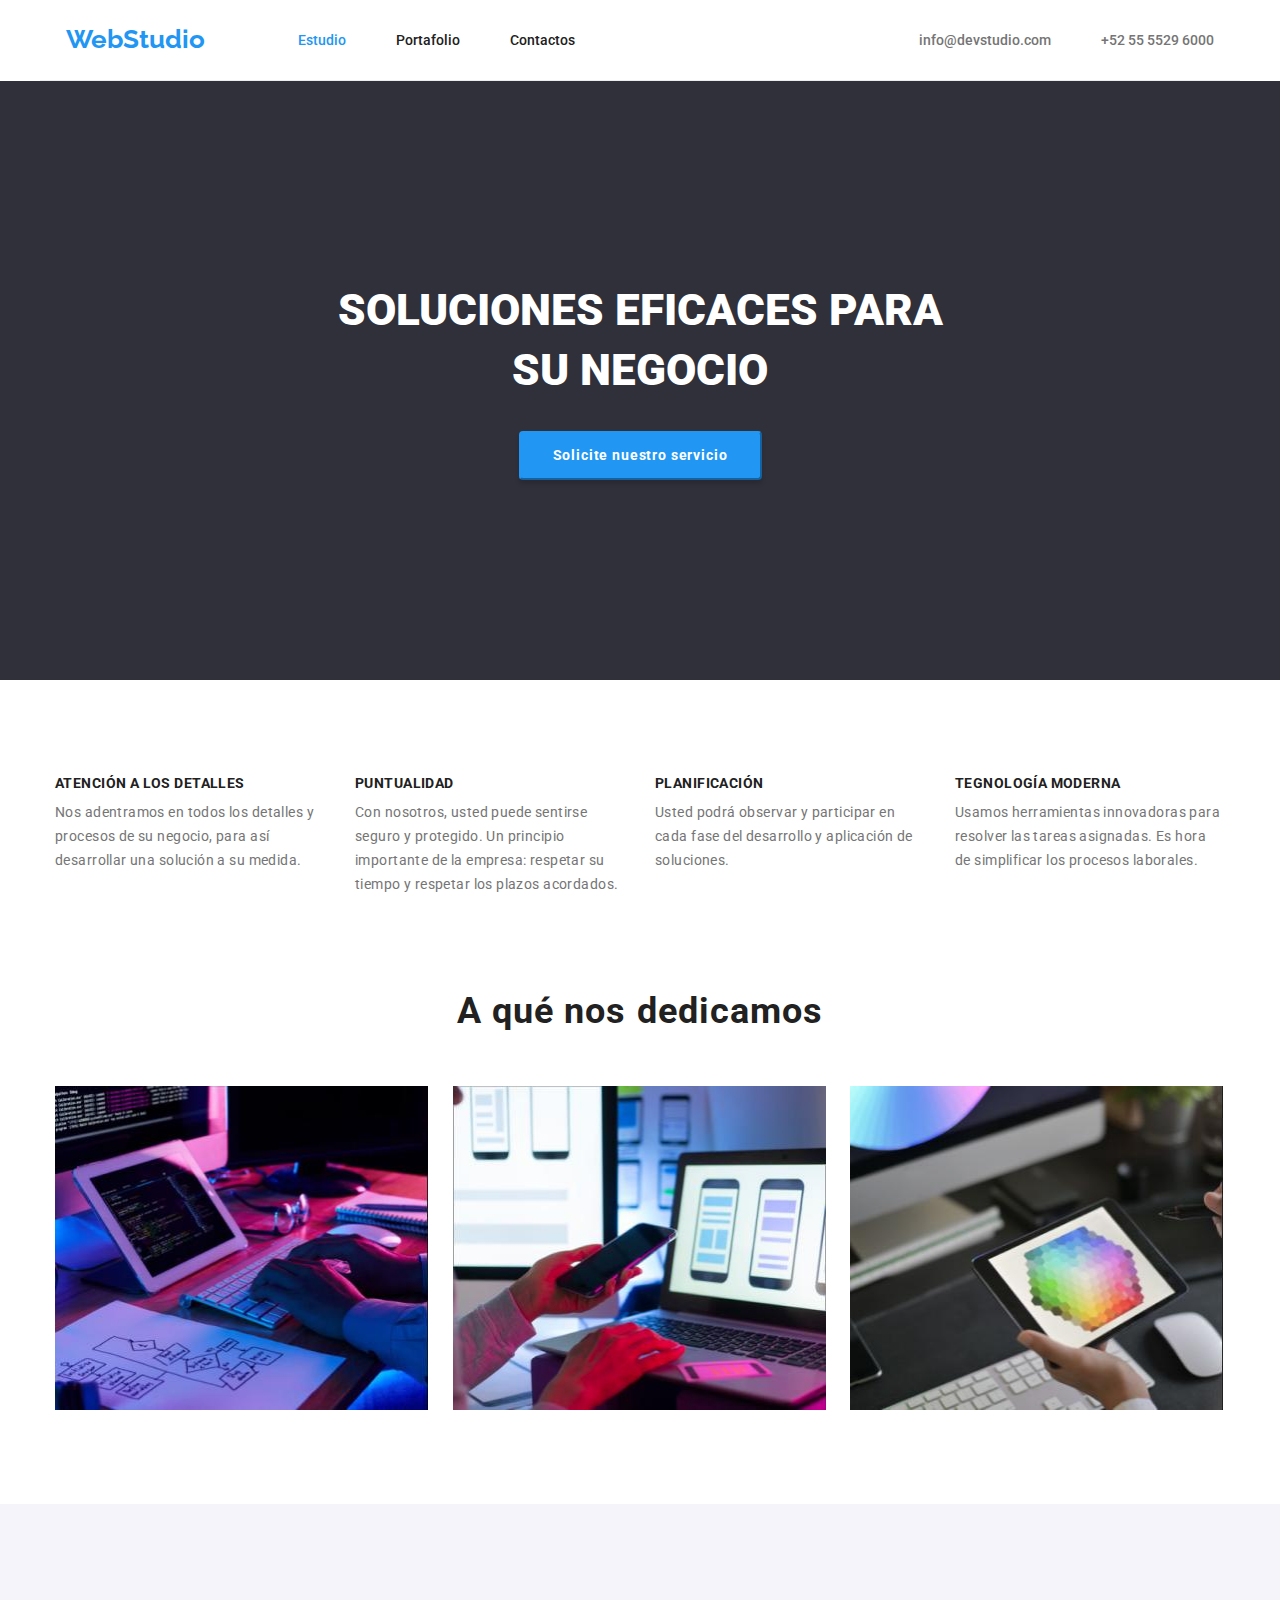
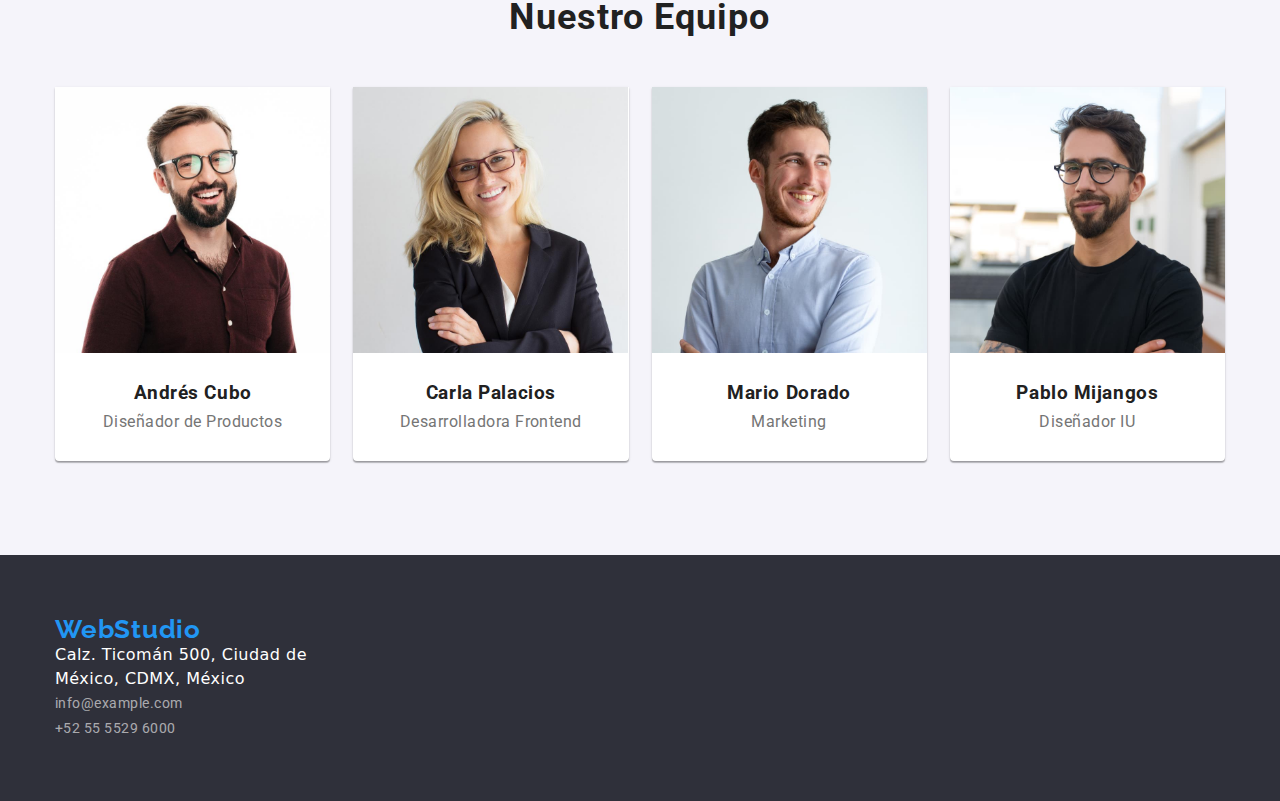
<file: index.html>
<html lang="en"><script src="chrome-extension://lgmpcpglpngdoalbgeoldeajfclnhafa/inpage.js"></script>
    <head>
        <meta charset="UTF-8">
        <meta http-equiv="X-UA-Compatible" content="IE=edge">
        <meta name="viewport" content="width=device-width, initial-scale=1.0">
        <title>goit-markup-hw-03</title>
        <link rel="stylesheet" href="https://cdnjs.cloudflare.com/ajax/libs/modern-normalize/1.0.0/modern-normalize.min.css" integrity="" crossorigin="anonymous">
        <link rel="stylesheet" href="css/styles.css">
        <link rel="preconnect" href="https://fonts.gstatic.com" crossorigin="">
        <link href="https://fonts.googleapis.com/css2?family=Raleway:wght@100;200;300;400;500;600;700&amp;family=Roboto:wght@100;300;400;500;700&amp;display=swap" rel="stylesheet">
    </head>
    <body>
        
        <header>
            <div class="container-header-index">
                <a class="logo-header" href="#">WebStudio</a>
                <nav class="nav-header">
                    <ul class="ul-header">
                        <li class="li-header">
                            <a class="estudio-header" href="./index.html">Estudio</a>
                        </li>
                        <li class="li-header">
                            <a class="portafolio-header" href="./portafolio.html">Portafolio</a>
                        </li>
                        <li class="li-header">
                            <a class="contactos-header" href="./contactos.html">Contactos</a>
                        </li>
                    </ul>
                </nav>
                <ul class="ul-header-correo-numero">
                    <li class="li-header-correo-numero">
                        <a class="correo-header" href="mailto:info@devstudio.com">info@devstudio.com</a>
                    </li>
                    <li class="li-header-correo-numero">
                        <a class="numero-header" href="tel:+52 55 5529 6000">+52 55 5529 6000</a>
                    </li>
                </ul>
            </div>
        </header>

        <main>
            <section class="section-poster-index">
                <div class="container-poster-index">
                    <h1 class="titulo-poster-index-h1">SOLUCIONES EFICACES PARA<br>SU NEGOCIO</h1>
                    <button class="boton" type="button">Solicite nuestro servicio</button>
                </div>
            </section>
            
            <section class="section-valores-empresariales">
                <div  class="container-valores-empresariales">
                    <ul class="ul-valores-empresariales">
                        <li class="li-valores-empresariales">
                            <h2 class="titulo-valores-empresariales">ATENCIÓN A LOS DETALLES</h2>
                            <p class="caracteristicas-valores-empresariales">
                            Nos adentramos en todos los detalles y procesos de su negocio,
                            para así desarrollar una solución a su medida.
                            </p>
                        </li>
                        <li class="li-valores-empresariales">
                            <h2 class="titulo-valores-empresariales">PUNTUALIDAD</h2>
                            <p class="caracteristicas-valores-empresariales">
                            Con nosotros, usted puede sentirse seguro y protegido. Un
                            principio importante de la empresa: respetar su tiempo y respetar
                            los plazos acordados.
                            </p>
                        </li>
                        <li class="li-valores-empresariales">
                            <h2 class="titulo-valores-empresariales">PLANIFICACIÓN</h2>
                            <p class="caracteristicas-valores-empresariales">
                            Usted podrá observar y participar en cada fase del desarrollo y
                            aplicación de soluciones.
                            </p>
                        </li>
                        <li class="li-valores-empresariales">
                            <h2 class="titulo-valores-empresariales">TEGNOLOGÍA MODERNA</h2>
                            <p class="caracteristicas-valores-empresariales">
                            Usamos herramientas innovadoras para resolver las tareas
                            asignadas. Es hora de simplificar los procesos laborales.
                            </p>
                        </li>
                    </ul>
                </div>
            </section>

            <section class="section-work">
                <div  class="container-work">
                    <h2 class="titulo-work">A qué nos dedicamos</h2>
                    <ul class="ul-images-work">
                        <li class="il-images-work">
                            <img class="images-work" src="./images/image-01.jpg" alt="foto pc">
                        </li>
                        <li class="il-images-work">
                            <img class="images-work" src="./images/image-02.jpg" alt="foto phone">
                        </li>
                        <li class="il-images-work">
                            <img class="images-work" src="./images/image-03.jpg" alt="foto tablet">
                        </li>
                    </ul>
                </div>
            </section>

            <section class="section-worker">
                <div class="container-worker">
                    <h2 class="titulo-worker">Nuestro Equipo</h2>
                    <ul class="ul-images-worker">
                        <li class="li-worker">
                            <img class="images-worker" src="./images/imageteam-1.jpg" alt="una foto de andres cubo">
                            <div class="container-texto-worker">
                                <h3 class="nameworkerh3">Andrés Cubo</h3>
                                <p class="description-worker">Diseñador de Productos</p>
                            </div>
                        </li>

                        <li class="li-worker">
                            <img class="images-worker" src="./images/imageteam-2.jpg" alt="una foto de carla palacios">
                            <div class="container-texto-worker">
                                <h3 class="nameworkerh3">Carla Palacios</h3>
                                <p class="description-worker">Desarrolladora Frontend</p>
                            </div>
                        </li>

                        <li class="li-worker">
                            <img class="images-worker" src="./images/imageteam-3.jpg" alt="una foto de mario dorado">
                            <div class="container-texto-worker">
                                <h3 class="nameworkerh3">Mario Dorado</h3>
                                <p class="description-worker">Marketing</p>
                            </div>
                        </li>

                        <li class="li-worker">
                            <img class="images-worker" src="./images/imageteam-4.jpg" alt="una foto de pablo mijangos">
                            <div class="container-texto-worker">
                                <h3 class="nameworkerh3">Pablo Mijangos</h3>
                                <p class="description-worker">Diseñador IU</p>
                            </div>
                        </li>
                    </ul>
                </div>
            </section>
        </main>

        <footer class="section-footer">
            <div class="container-footer">
                <a class="logo-footer" href="#">WebStudio</a>
                <address>
                    <ul class="ul-address-footer">
                        <li class="li-addres-footer">
                            <a>Calz. Ticomán 500, Ciudad de <br> México, CDMX, México</a>
                        </li>
                        <li>
                            <a class="number-email" href="mailto:info@example.com">info@example.com</a>
                        </li>
                        <li>
                            <a class="number-email" href="tel:+52 55 5529 6000">+52 55 5529 6000
                            </a>
                        </li>
                    </ul>
                </address>
            </div>
        </footer>
    </body>
</html>
</file>
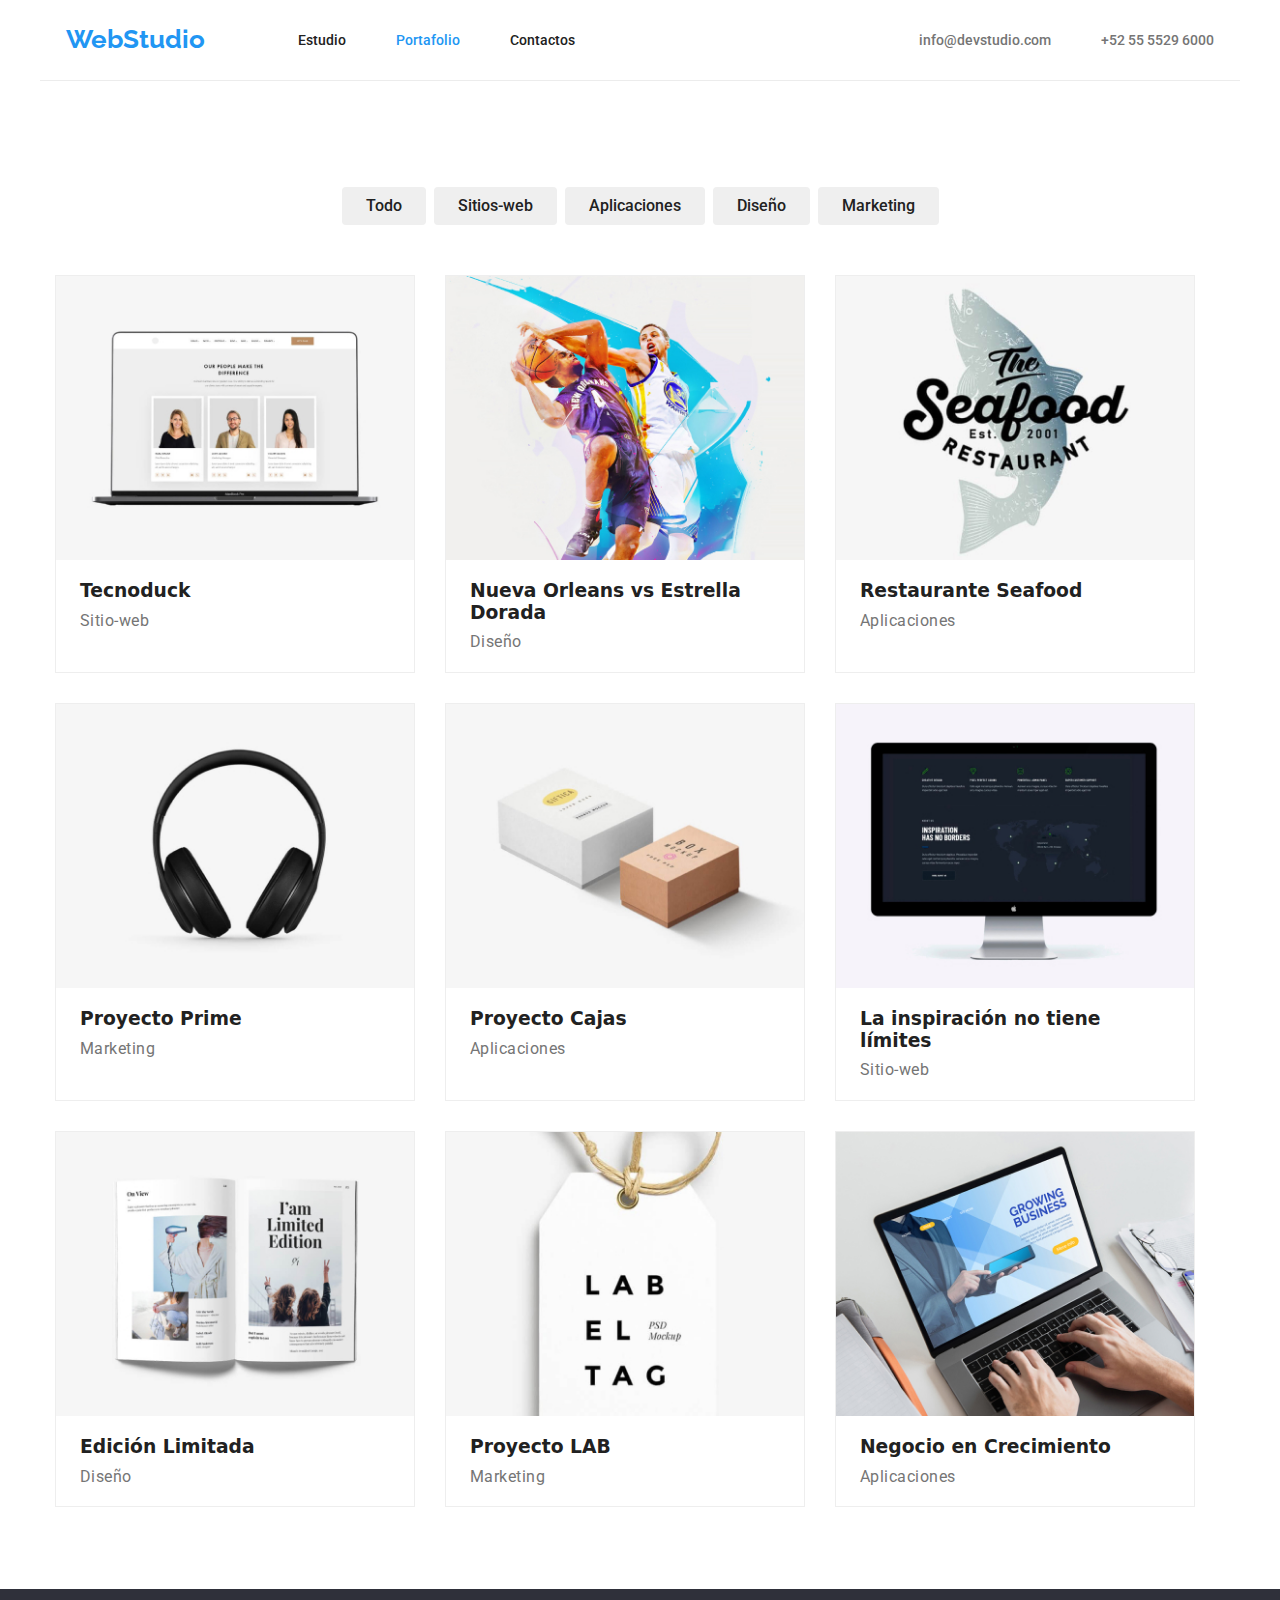
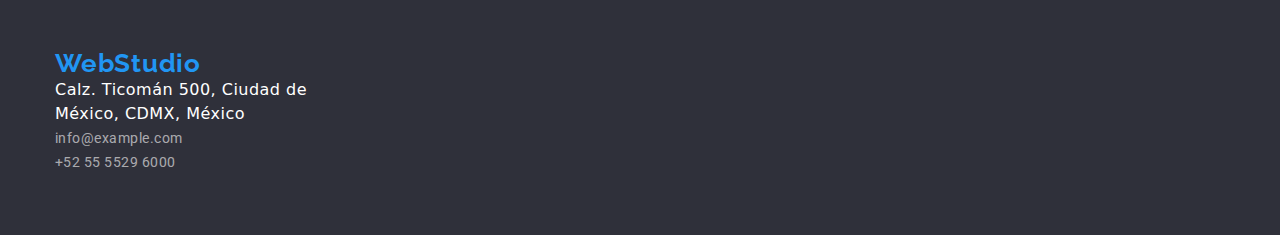
<file: portafolio.html>
<html lang="en"><script src="chrome-extension://lgmpcpglpngdoalbgeoldeajfclnhafa/inpage.js"></script>
    <head>
        <meta charset="UTF-8">
        <meta http-equiv="X-UA-Compatible" content="IE=edge">
        <meta name="viewport" content="width=device-width, initial-scale=1.0">
        <title>goit-markup-hw-03</title>
        <link rel="stylesheet" href="https://cdnjs.cloudflare.com/ajax/libs/modern-normalize/1.0.0/modern-normalize.min.css" integrity="" crossorigin="anonymous">
        <link rel="stylesheet" href="css/styles.css">
        <link rel="preconnect" href="https://fonts.gstatic.com" crossorigin="">
        <link href="https://fonts.googleapis.com/css2?family=Raleway:wght@100;200;300;400;500;600;700&amp;family=Roboto:wght@100;300;400;500;700&amp;display=swap" rel="stylesheet">
    </head>
    <body>
        
        <header>
            <div class="container-header-portafolio">
                <a class="logo-header" href="#">WebStudio</a>
                <nav class="nav-header">
                    <ul class="ul-header">
                        <li class="li-header">
                            <a class="estudio-header-index" href="./index.html">Estudio</a>
                        </li>
                        <li class="li-header">
                            <a class="portafolio-header-portafolio" href="./portafolio.html">Portafolio</a>
                        </li>
                        <li class="li-header">
                            <a class="contactos-header" href="./contactos.html">Contactos</a>
                        </li>
                    </ul>
                </nav>
                <ul class="ul-header-correo-numero">
                    <li class="li-header-correo-numero">
                        <a class="correo-header" href="mailto:info@devstudio.com">info@devstudio.com</a>
                    </li>
                    <li class="li-header-correo-numero">
                        <a class="numero-header" href="tel:+52 55 5529 6000">+52 55 5529 6000</a>
                    </li>
                </ul>
            </div>
        </header>

        <main>
            <section class="section-portafolio">
                <div class="container-menu-portafolio">
                    <ul class="ul-menu-portafolio">
                        <li class="li-menu-portafolio">
                            <button class="menu-botones-portafolio" type="button">Todo</button>
                        </li>
                        <li class="li-menu-portafolio">
                            <button class="menu-botones-portafolio" type="button">Sitios-web</button>
                        </li>
                        <li class="li-menu-portafolio">
                            <button class="menu-botones-portafolio" type="button">Aplicaciones</button>
                        </li>
                        <li class="li-menu-portafolio">
                            <button class="menu-botones-portafolio" type="button">Diseño</button>
                        </li>
                        <li class="li-menu-portafolio">
                            <button class="menu-botones-portafolio" type="button">Marketing</button>
                        </li>
                    </ul>
                </div>
                <div class="container-tarjetas-services">
                    <ul class="ul-tarjetas-services">
                        <li class="li-tarjetas-services">
                            <a class="link-tarjetas-services" href="#">
                                <img src="./images/services2.jpg" alt="equipo trabajo">
                                <div class="container-texto-tarjetas-services">
                                    <h3 class="titulo-tarjetas-services">Tecnoduck</h3>
                                    <p class="description-tarjetas-services">Sitio-web</p>
                                </div>
                            </a>
                        </li>
                        <li class="li-tarjetas-services">
                            <a class="link-tarjetas-services" href="#">
                                <img src="./images/services3.jpg" alt="pintura">
                                <div class="container-texto-tarjetas-services">
                                    <h3 class="titulo-tarjetas-services">Nueva Orleans vs Estrella Dorada</h3>
                                    <p class="description-tarjetas-services">Diseño</p>
                                </div>
                            </a>
                        </li>
                        <li class="li-tarjetas-services">
                            <a class="link-tarjetas-services" href="#">
                                <img src="./images/services4.jpg" alt="restaurante">
                                <div class="container-texto-tarjetas-services">
                                    <h3 class="titulo-tarjetas-services">Restaurante Seafood</h3>
                                    <p class="description-tarjetas-services">Aplicaciones</p>
                                </div>    
                            </a>
                        </li>
                        <li class="li-tarjetas-services">
                            <a class="link-tarjetas-services" href="#">
                                <img src="./images/services5.jpg" alt="audifonos">
                                <div class="container-texto-tarjetas-services">
                                    <h3 class="titulo-tarjetas-services">Proyecto Prime</h3>
                                    <p class="description-tarjetas-services">Marketing</p>
                                </div>
                            </a>
                        </li>
                        <li class="li-tarjetas-services">
                            <a class="link-tarjetas-services" href="#">
                                <img src="./images/services6.jpg" alt="cajas" width="370px">
                                <div class="container-texto-tarjetas-services">
                                    <h3 class="titulo-tarjetas-services">Proyecto Cajas</h3>
                                    <p class="description-tarjetas-services">Aplicaciones</p>
                                </div>
                            </a>
                        </li>
                        <li class="li-tarjetas-services">
                            <a class="link-tarjetas-services" href="#">
                                <img src="./images/services7.jpg" alt="pantalla" width="370px">
                                <div class="container-texto-tarjetas-services">
                                    <h3 class="titulo-tarjetas-services">La inspiración no tiene límites</h3>
                                    <p class="description-tarjetas-services">Sitio-web</p>
                                </div>
                            </a>
                        </li>
                        <li class="li-tarjetas-services">
                            <a class="link-tarjetas-services" href="#">
                                <img src="./images/services8.jpg" alt="libro" width="370px">
                                <div class="container-texto-tarjetas-services">
                                    <h3 class="titulo-tarjetas-services">Edición Limitada</h3>
                                    <p class="description-tarjetas-services">Diseño</p>
                                </div>
                            </a>
                        </li>
                        <li class="li-tarjetas-services">
                            <a class="link-tarjetas-services" href="#">
                                <img src="./images/services9.jpg" alt="marketing" width="370px">
                                <div class="container-texto-tarjetas-services">
                                    <h3 class="titulo-tarjetas-services">Proyecto LAB</h3>
                                    <p class="description-tarjetas-services">Marketing</p>
                                </div>
                            </a>
                        </li>
                        <li class="li-tarjetas-services">
                            <a class="link-tarjetas-services" href="#">
                                <img src="./images/services10.jpg" alt=" portatil" width="370px">
                                <div class="container-texto-tarjetas-services">
                                    <h3 class="titulo-tarjetas-services">Negocio en Crecimiento</h3>
                                    <p class="description-tarjetas-services">Aplicaciones</p>
                                </div>
                                </a>
                        </li>
                    </ul>
                </div>
            </section>
        </main>

        <footer class="section-footer">
            <div class="container-footer">
                <a class="logo-footer" href="#">WebStudio</a>
                <address>
                    <ul class="ul-address-footer">
                        <li class="li-addres-footer">
                            <a>Calz. Ticomán 500, Ciudad de <br> México, CDMX, México</a>
                        </li>
                        <li>
                            <a class="number-email" href="mailto:info@example.com">info@example.com</a>
                        </li>
                        <li>
                            <a class="number-email" href="tel:+52 55 5529 6000">+52 55 5529 6000
                            </a>
                        </li>
                    </ul>
                </address>
            </div>
        </footer>
    </body>
</html>
<!-- hola -->
</file>
<file: css/styles.css>
/* ------------------------------------------------------------------- */
html {
box-sizing: border-box;
} 
*,
*::after,
*::before {
	box-sizing: inherit;
}
/* Estilos para poner a cero la sangría superior de los elementos */
h1,
h2,
h3,
h4,
h5,
h6,
p {
	margin-top: 0;
    margin-bottom: 0; 
}
/* Clase para restablecer las propiedades básicas de las listas (ul) */
.list {
	list-style: none;
	padding-left: 0;
	margin: 0;
}
/* Clase para restablecer las propiedades básicas de los enlaces */
.link {
	text-decoration: none;
	color: inherit;
}
/* Propiedades para la correcta visualización de las imágenes */
img {
	display: block;
	max-width: 100%;
	height: auto;
}

/* ------ */

:root {
    --brand-color: #2196f3;
    --text-color: #212121;
}

/* body {
    font-family: 'Roboto', Arial, Helvetica, sans-serif;
    background-color: #E5E5E5;    
    width: 1600px;
    margin: 40px auto;
    box-shadow: 6px 6px 20px rgba(0, 0, 0, 0.1);   
} */

/* ------------------------------------------------------------------- */

/*atributos generales para las paginas*/


li{
    list-style: none;
    text-decoration:none;
    }

/* .bodies-pages{
    width: 1600px;
    margin: 40px auto;
    background-color: white;
    box-shadow: 6px 6px 20px rgba(0, 0, 0, 0.1);
} */

/* ------------------------------------------------------------------- */

/*HEADER*/

.container-header-index{
    width: 1200px;
	padding-left: 15px;
	padding-right: 15px;
	margin-left: auto;
	margin-right: auto;

    border-bottom: 1px solid #ECECEC;
    justify-content: center; 
    background-color: rgb(255, 255, 255);
    display: flex;    
}

.container-header-portafolio{
    width: 1200px;
	padding-left: 15px;
	padding-right: 15px;
	margin-left: auto;
	margin-right: auto;

    border-bottom: 1px solid #ECECEC;
    justify-content: center;
    background-color: rgb(255, 255, 255);
    display: flex;
}


.logo-header{
    text-decoration:none;
    /* margin-left: 215px;
    width: 145px; */
    font-family: 'Raleway';
    font-style: normal;
    font-weight: 700;
    font-size: 26px;
    color: var(--brand-color);
    /* line-height: 370%; */
    /* line-height: 6rem; */
    padding: 25px 0px;
}

.nav-header{
    padding: 31px 0px;
    margin-left: 93px;
}   

.ul-header{
    margin: 0;
    padding: 0;
    display: flex;    
}

.li-header{
    padding: 0;
    list-style: none;
    text-decoration: none;
    margin-right: 50px;
}

.ul-header > .li-header:last-child{
    margin-right: 0;
}

.ul-header-correo-numero{
    margin: 0;
    margin-left: 344px;
    padding: 31px 0px;
    display: flex;   
}

.li-header-correo-numero{
    padding: 0;
    margin-right: 50px;
    list-style: none;
    text-decoration: none;
}

.ul-header-correo-numero > .li-header-correo-numero:last-child {
    margin-right: 0px;
}

/* PESTAÑAS ESTUDIO */

.estudio-header{
    text-decoration:none;
    /* margin-left: 93px;
    width: 49px; */
    font-weight: 500;
    font-family: 'Roboto';
    font-style: normal;
    font-size: 14px;
    /* line-height: 5em ; */
    color: var(--brand-color);
    /* line-height: 500%; */
}

.estudio-header:focus{
    color:var(--brand-color);
    /* line-height: 500%; */
}

.estudio-header:hover{
    color: var(--brand-color);
    font-weight: 700;
}

.estudio-header-index{
    text-decoration:none;
    /* margin-left: 93px; */
    /* width: 49px; */
    font-weight: 500;
    font-family: 'Roboto';
    font-style: normal;
    font-size: 14px;
    /* line-height: 5em ; */
    /* line-height: 500%; */
    color: var(--text-color);
}

.estudio-header-index:focus{
    color:var(--brand-color);
    /* line-height: 500%; */
}

.estudio-header-index:hover{
    color: var(--brand-color);
    font-weight: 700;
}


/* PESTAÑAS PORTAFOLIO */

.portafolio-header{
    text-decoration:none;
    /* margin-left: 50px; */
    /* width: 49px; */
    font-weight: 500;
    font-family: 'Roboto';
    font-style: normal;
    font-size: 14px;
    /* line-height: 5em ; */
    color: var(--text-color);
    /* line-height: 500%; */
}

.portafolio-header:focus{
    color: var(--brand-color);
    /* line-height: 500%; */
}

.portafolio-header:hover{
    color:var(--brand-color);
    font-weight: 700;
    /* line-height: 500%; */
}

.portafolio-header-portafolio{
    text-decoration:none;
    /* margin-left: 50px; */
    /* width: 49px; */
    font-weight: 500;
    font-family: 'Roboto';
    font-style: normal;
    font-size: 14px;
    /* line-height: 5em ; */
    color: var(--brand-color);
    /* line-height: 500%; */
}



/* PESTAÑAS CONTACTOS */

.contactos-header{
    text-decoration:none;
    /* margin-left: 50px;
    width: 49px; */
    font-weight: 500;
    font-family: 'Roboto';
    font-style: normal;
    font-size: 14px;
    /* line-height: 5em ; */
    color: var(--text-color);
    /* line-height: 500%; */
}

.contactos-header:focus{
    color:var(--brand-color);
    /* line-height: 500%; */

}

.contactos-header:hover{
    color:var(--brand-color);
    font-weight: 700;
}


/* PESTAÑAS CORREO Y NUMERO */

.correo-header{
    text-decoration:none;
    /* margin-left: 344px; */
    width: 49px;
    font-weight: 500;
    font-family: 'Roboto';
    font-style: normal;
    font-size: 14px;
    /* line-height: 5em ; */
    color: #757575;
    /* line-height: 500%; */
}

.correo-header:focus{
    color:var(--brand-color);
    /* line-height: 500%; */
}

.correo-header:hover{
    color:var(--brand-color);
    font-weight: 700;
}

.numero-header{
    text-decoration:none;
    /* margin-left: 50px; */
    width: 49px;
    font-weight: 500;
    font-family: 'Roboto';
    font-style: normal;
    font-size: 14px;
    /* line-height: 5em ; */
    color: #757575;
    /* line-height: 500%; */
}

.numero-header:focus{
    color:var(--brand-color);
}

.numero-header:hover{
    color:var(--brand-color);
    font-weight: 700;
}

/*FIN HEADER*/

/* ------------------------------------------------------------------- */

/* PAGE INDEX*/

/* ------------- SECCION MAIN PAGE-INDEX --------------- */

/* SECCION POSTER PRINCIPAL */

.section-poster-index{
    background-color: #2F303A;
    padding: 200px 0px;
    text-align: center;
}

.container-poster-index{
    width: 1200px;
	padding-left: 15px;
	padding-right: 15px;
	margin-left: auto;
	margin-right: auto;
}

.titulo-poster-index-h1{
    color: #FFFFFF;
    font-family: 'Roboto';
    font-style: normal;
    font-weight: 900;
    font-size: 44px;
    line-height: 136%;
    margin-bottom: 30px;
    padding: 0; 
}

.boton{
    cursor: pointer;
    background: var(--brand-color);
    box-shadow: 0px 4px 4px rgba(0, 0, 0, 0.15);
    border-radius: 4px;
    border-color: var(--brand-color);
    padding: 10px 32px;
    font-family: 'Roboto';
    font-style: normal;
    font-weight: 700;
    font-size: 14px;
    text-align: center;
    letter-spacing: 0.06em;
    color: #FFFFFF;
    flex: none;
    order: 0;
    line-height: 180%;
    margin:0;
}

.boton:focus, .boton:hover{
    color: #6fc3f5;
}

/* --------------SECCION VALORES EMPRESARIALES */

.section-valores-empresariales{
        
    padding: 95px 0;

}

.container-valores-empresariales{
    width: 1200px;
	padding-left: 15px;
	padding-right: 15px;
	margin-left: auto;
	margin-right: auto;
}

.ul-valores-empresariales{
    display: flex;
    flex-wrap: wrap;
    gap: 30px;
    /* justify-content: center; */
    margin: 0;
    padding: 0;
}

.li-valores-empresariales{
    padding: 0;
    margin: 0;
    flex-basis: calc((100% - 90px)/4);
}

.titulo-valores-empresariales{
    font-family: 'Roboto';
    font-style: normal;
    font-weight: 700;
    font-size: 14px;
    letter-spacing: 0.03em;
    text-transform: uppercase;
    color: var(--text-color);
}

.caracteristicas-valores-empresariales{
    font-family: 'Roboto';
    font-style: normal;
    font-weight: 400;
    font-size: 14px;
    letter-spacing: 0.03em;
    color: #757575;
    width: 270px;
    line-height: 170%;
    margin-top: 10px;
}


/* -----------------SECCION TRABAJOS */

.section-work{
    padding-bottom: 94px;
}

.container-work{
    width: 1200px;
	padding-left: 15px;
	padding-right: 15px;
	margin-left: auto;
	margin-right: auto;
}

.titulo-work{
    font-family: 'Roboto';
    font-style: normal;
    font-weight: 700;
    font-size: 36px;
    line-height: 42px;
    text-align: center;
    letter-spacing: 0.03em;
    color: var(--text-color);
    line-height: 110%;
    margin-bottom: 55.05px;
}


.ul-images-work{
    display: flex;
    flex-wrap: wrap;
    gap: 23px;
    /* justify-content: center; */
    margin:0;
    padding: 0;
}

.il-images-work{
    flex-basis: calc((100% - 46px)/3);
    margin: 0;
    padding: 0 ;
}

.images-work{
    width: 373.16px;
    height: 323.7px;
    margin: 0;
    padding: 0 ;
}


/* -----------------SECCION TRABAJADORES */


.section-worker{
    background: #F5F4FA; 
    padding-top: 94px;
    padding-bottom: 94px;
}

.container-worker{
    width: 1200px;
	padding-left: 15px;
	padding-right: 15px;
	margin-left: auto;
	margin-right: auto;
}

.titulo-worker{
    font-family: 'Roboto';
    font-style: normal;
    font-weight: 700;
    font-size: 36px;
    line-height: 42px;
    text-align: center;
    letter-spacing: 0.03em;
    color: var(--text-color);
    line-height: 110%;
    margin-bottom: 50px;
    padding: 0;
}

.ul-images-worker{
    display: flex;
    flex-wrap: wrap;
    gap: 23px;
    margin: 0;
    padding: 0;
}

.li-worker{
    background: #FFFFFF;
    box-shadow: 0px 1px 3px rgba(0, 0, 0, 0.12), 0px 1px 1px rgba(0, 0, 0, 0.14), 0px 2px 1px rgba(0, 0, 0, 0.2);
    border-radius: 0px 0px 4px 4px;
    padding: 0;
    margin: 0;
    flex-basis: calc((100% - 69px)/4);
}

/* .ul-images-worker > .li-worker:last-child{
    margin: 0;
} */

.container-texto-worker{
    padding: 30px 0px;
    margin: 0;
    text-align: center;
}

.nameworkerh3{
    font-family: 'Roboto';
    font-style: normal;
    letter-spacing: 0.03em;
    color: var(--text-color);
    line-height: 110%;
    margin: 0;
    padding: 0;
    margin-bottom: 10px;
}

.description-worker{
    font-family: 'Roboto';
    font-style: normal;
    font-weight: 400;
    font-size: 16px;
    letter-spacing: 0.03em;
    color: #757575;
    line-height: 110%;
    margin: 0;
    padding: 0;
}

.images-worker{
    padding: 0;
    margin: 0;
}

/* ----------- SECCION FOOTER PAGE-INDEX*/

.section-footer{
    background: #2F303A;
    padding: 60px 0px;
}

.container-footer{
    width: 1200px;
	padding-left: 15px;
	padding-right: 15px;
	margin-left: auto;
	margin-right: auto;
}

.logo-footer{
    font-family: 'Raleway';
    font-style: normal;
    font-weight: 700;
    font-size: 26px;
    letter-spacing: 0.03em;
    color: var(--brand-color);
    text-decoration: none;
    line-height: 110%;
    padding: 0;
    margin: 0;
}

address{
    font-style: normal;
    color: #FFFFFF;
    line-height: 24px;
    letter-spacing: 0.03em;
    margin: 0;
    padding: 0;
}

.ul-address-footer{
    list-style: none;
    color: #ffffff;
    margin: 0;
    padding: 0;
}

.li-addres-footer{
    margin: 0;
    padding: 0;
}

.number-email{
    text-decoration: none;
    font-family: 'Roboto';
    font-style: normal;
    font-weight: 400;
    font-size: 14px;
    color: rgba(255, 255, 255, 0.6);
    line-height: 170%;
    margin: 0;
    padding: 0;
}

.number-email:focus,:hover{
    color:var(--brand-color);
}

/* ------------------------------------------------------------------- */

/* PAGE PORTAFOLIO*/

/* MAIN PAGE PORTAFOLIO */

.section-portafolio{
    padding-top: 106px;
    padding-bottom: 82px;
    
}


/* INICIO DE BOTONES PORTAFOLIO */

.container-menu-portafolio{
    width: 1200px;
	padding-left: 15px;
	padding-right: 15px;
	margin-left: auto;
	margin-right: auto;
    
    display: flex;
    justify-content: center;
    margin-bottom: 50px;
}

.ul-menu-portafolio{
    display: flex;
    padding: 0;
    margin:0;
}

.li-menu-portafolio{
    padding: 0;
    margin:0;
    margin-right: 8px;
}

.ul-menu-portafolio > .li-menu-portafolio:last-child{
    margin:0;
}

.menu-botones-portafolio{
    cursor: pointer;
    font-family: "Roboto";
    font-weight: 500;
    font-size: 16px;
    color: var(--text-color);
    line-height: 1.6;
    border: none;
    border-radius: 4px;
    padding: 6px 24px;
    margin: 0;
}

.menu-botones-portafolio:hover{
    font-family: "Roboto";
    font-weight: 500;
        font-size: 16px;
    background: var(--brand-color);
    border-radius: 4px;
    padding: 0 1% ;
    color: #ffffff;
    padding: 6px 24px;
}

.menu-botones-portafolio:focus{
    font-family: "Roboto";
    font-weight: 500;
    font-size: 16px;
    background: var(--brand-color);
    border-radius: 4px;
    padding: 0 1% ;
    color: #ffffff;
    padding: 6px 24px;
    outline: none;
}

/* FINAL DE BOTONES PORTAFOLIO */

/* INICIO DE TARJETAS INFORMATIVAS */

.container-tarjetas-services{
    width: 1200px;
	padding-left: 15px;
	padding-right: 15px;
	margin-left: auto;
	margin-right: auto;
}

.ul-tarjetas-services{
    display: flex;
    flex-wrap: wrap;
    gap: 30px;
    padding: 0;
    margin: 0;
    /* column-gap: 30px;
    row-gap: 30px;
    margin: 0px auto;
    margin-bottom: 75px;
    padding: 0; */
}

.li-tarjetas-services{
    background: #FFFFFF;
    border: 1px solid #EEEEEE;
    text-decoration: none;
    padding: 0;
    margin: 0;
    flex-basis: calc((100% - 90px)/3);
    /* width: 370px; */
    /* height: 404px; */
}

.li-tarjetas-services:hover{
    cursor: pointer;
    box-shadow: 0px 1px 3px rgb(0 0 0 / 12%), 0px 1px 1px rgb(0 0 0 / 14%), 0px 2px 1px rgb(0 0 0 / 20%);
}

.li-tarjetas-services:focus{
    box-shadow: 0px 1px 3px rgb(0 0 0 / 12%), 0px 1px 1px rgb(0 0 0 / 14%), 0px 2px 1px rgb(0 0 0 / 20%);
}

.link-tarjetas-services{
    text-decoration: none;
    padding: 0;
    margin:0;
}

/* .link-tarjetas-services:focus{
    outline: none;
    box-shadow: 0px 1px 3px rgb(0 0 0 / 12%), 0px 1px 1px rgb(0 0 0 / 14%), 0px 2px 1px rgb(0 0 0 / 20%);
} */

.container-texto-tarjetas-services{
    padding: 20px 24px;
    margin: 0;
}

.titulo-tarjetas-services{
    color: #212121;
    padding: 0;
    margin:0;
}

.description-tarjetas-services{
    color: #757575;
    font-family: 'Roboto';
    font-style: normal;
    font-weight: 400;
    font-size: 16px;
    letter-spacing: 0.03em;
    padding: 0;
    margin:0;
    margin-top: 10px;
}

/* FINAL DE TARJETAS INFORMATIVAS */

/* FINAL MAIN PAGE PORTAFOLIO */

/* FOOTER DE PORTAFOLIO */
</file>
